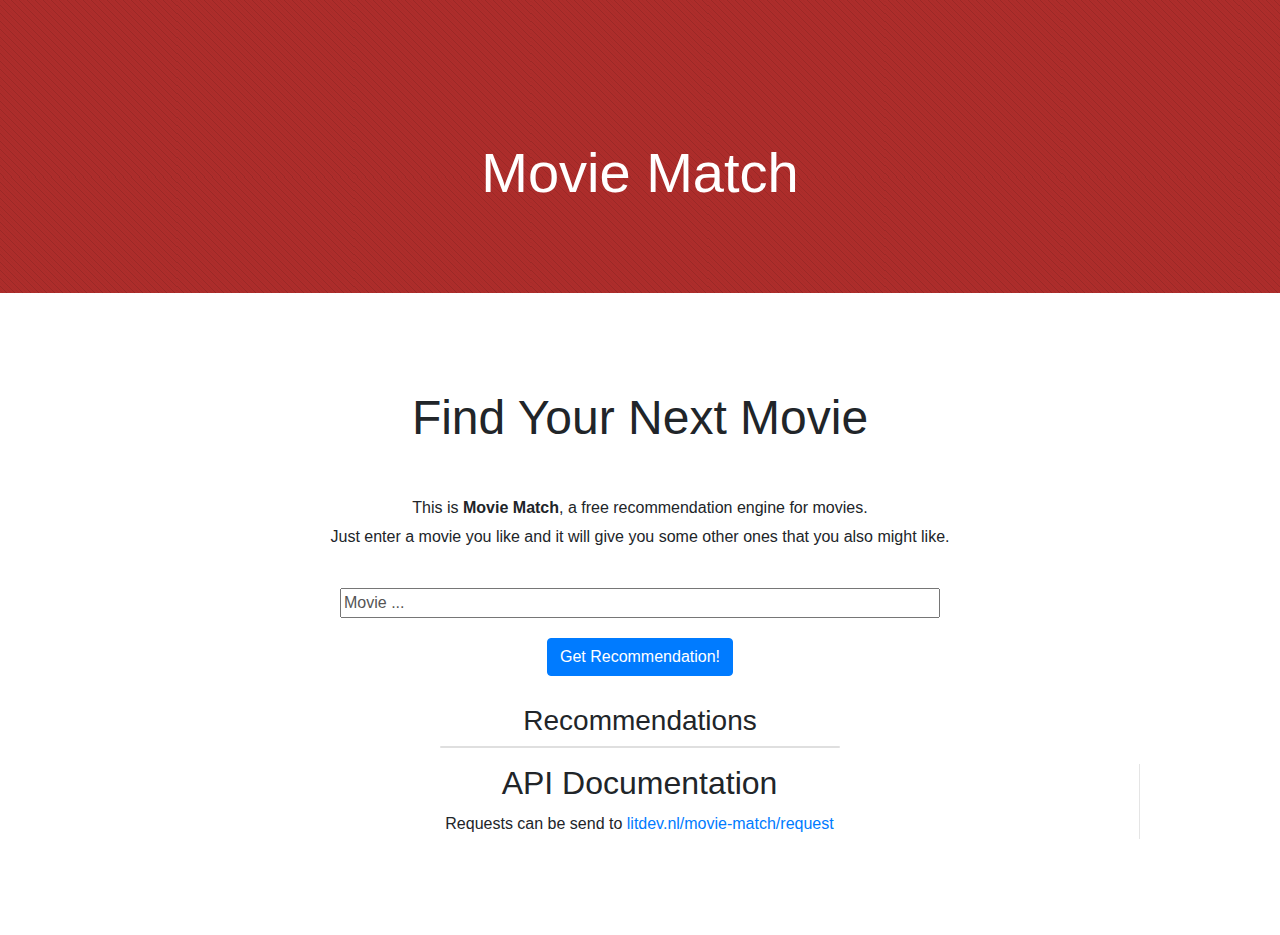
<file: web/index.html>
<!DOCTYPE html>
<meta charset="utf-8">
<head>
<meta http-equiv="Content-Type" content="text/html; charset=utf-8" />
<title>Movie Match</title>
<meta name="keywords" content="" />
<meta name="description" content="" />
<link href="http://fonts.googleapis.com/css?family=Source+Sans+Pro:200,300,400,600,700,900|Quicksand:400,700|Questrial" rel="stylesheet" />
<link href="default.css" rel="stylesheet" type="text/css" media="all" />
<link href="fonts.css" rel="stylesheet" type="text/css" media="all" />
<link rel="stylesheet" href="https://maxcdn.bootstrapcdn.com/bootstrap/4.0.0/css/bootstrap.min.css" integrity="sha384-Gn5384xqQ1aoWXA+058RXPxPg6fy4IWvTNh0E263XmFcJlSAwiGgFAW/dAiS6JXm" crossorigin="anonymous">
<link rel="stylesheet" href="js/auto-complete.css">
<body>
<!-- JS for form -->
<div id="header-wrapper">
	<div id="header" class="container">
		<div id="logo">
			<h1><a href="#">Movie Match</a></h1>
		</div>
	</div>
</div>
<div class="wrapper">
	<div id="welcome" class="container">
		<div class="title">
			<h2>Find Your Next Movie</h2>
		</div>
		<p>This is <strong>Movie Match</strong>, a free recommendation engine for movies. <br>Just enter a movie you like and it will give you some other ones that you also might like.</p>

		<form onsubmit="return false;" class="pure-form" style="padding:20px 10px;text-align:center">
        <input id="movielist" autofocus type="text" name="q" placeholder="Movie ..." style="width:100%;max-width:600px;outline:0">
    	</form>
    	<button type="button" class="btn btn-primary" onclick="recommendMovie(movielist.value)">Get Recommendation!</button>
		
		<h3 style="margin-top: 1em">Recommendations</h3>
		<div class="card" style="width: 25rem; margin: auto;">
		  <ul class="list-group list-group-flush" id="list-group" role="tablist">

		  </ul>
		</div>
		
	</div>
	
	<div id="content" class="container">
		<div class="title">
			<h3>API Documentation</h3>
		</div>

		<p>Requests can be send to <a href="http://litdev.nl/movie-match/request">litdev.nl/movie-match/request</a></p>
	</div>
</div>




<script src="https://ajax.googleapis.com/ajax/libs/jquery/3.4.1/jquery.min.js"></script>
<script src="https://cdnjs.cloudflare.com/ajax/libs/popper.js/1.12.9/umd/popper.min.js" integrity="sha384-ApNbgh9B+Y1QKtv3Rn7W3mgPxhU9K/ScQsAP7hUibX39j7fakFPskvXusvfa0b4Q" crossorigin="anonymous"></script>
<script src="https://maxcdn.bootstrapcdn.com/bootstrap/4.0.0/js/bootstrap.min.js" integrity="sha384-JZR6Spejh4U02d8jOt6vLEHfe/JQGiRRSQQxSfFWpi1MquVdAyjUar5+76PVCmYl" crossorigin="anonymous"></script>

<script src="js/auto-complete.js"></script>
<script src="js/movieList.js"></script>
<script src="js/movieRecommendation.js"></script>
</head>


<script>
    var movie = new autoComplete({
    selector: '#movielist',
    minChars: 1,
    source: function(term, suggest){
        term = term.toLowerCase();
        var choices = movieList
        var matches = [];
        for (i=0; i<choices.length; i++)
            if (~choices[i].toLowerCase().indexOf(term)) matches.push(choices[i]);
        suggest(matches);
    }
});
</script>

</body>
</html>
</file>
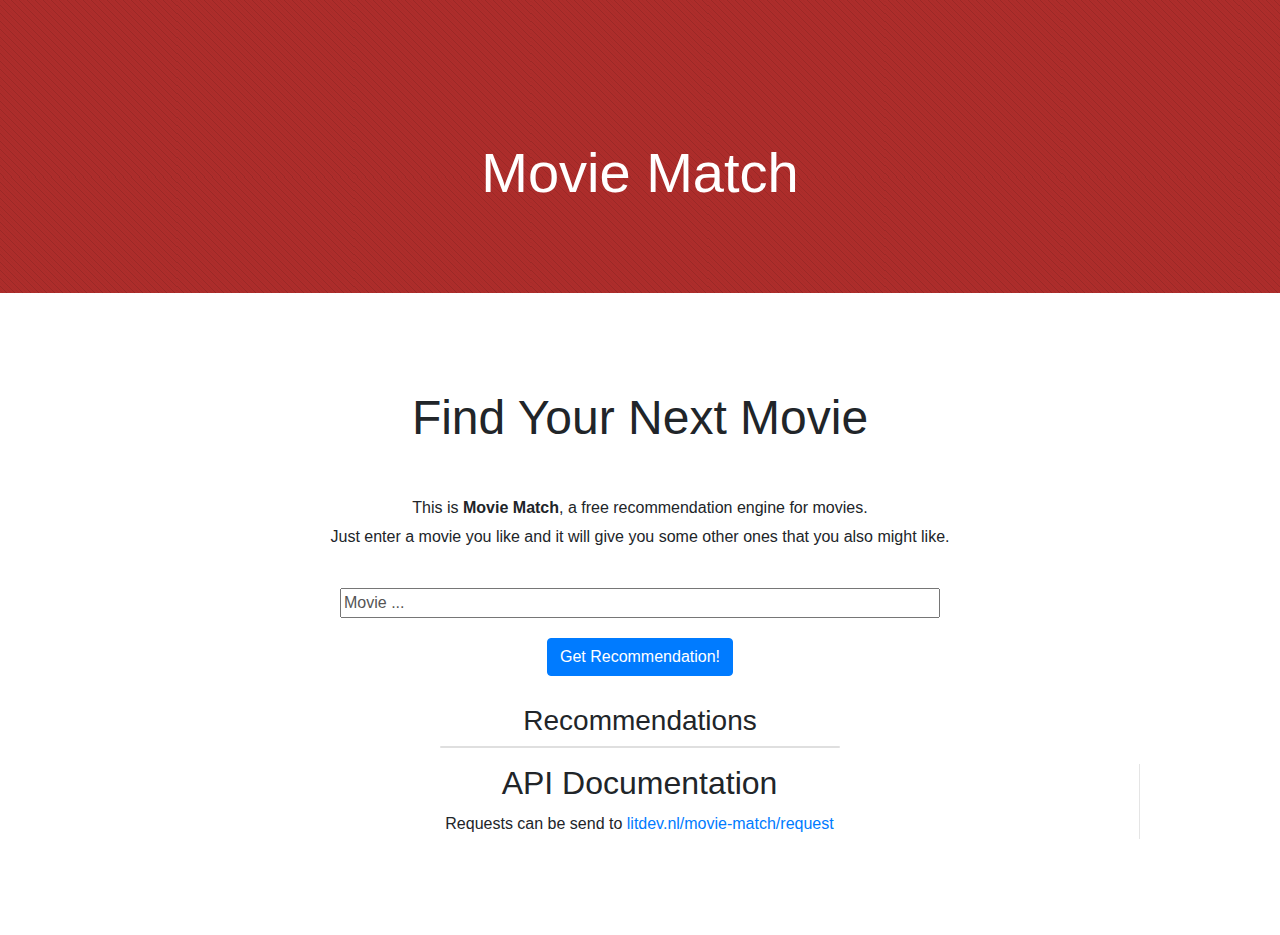
<file: nginx/web/index.html>
<!DOCTYPE html>
<meta charset="utf-8">
<head>
<meta http-equiv="Content-Type" content="text/html; charset=utf-8" />
<title>Movie Match</title>
<meta name="keywords" content="" />
<meta name="description" content="" />
<link href="http://fonts.googleapis.com/css?family=Source+Sans+Pro:200,300,400,600,700,900|Quicksand:400,700|Questrial" rel="stylesheet" />
<link href="default.css" rel="stylesheet" type="text/css" media="all" />
<link href="fonts.css" rel="stylesheet" type="text/css" media="all" />
<link rel="stylesheet" href="https://maxcdn.bootstrapcdn.com/bootstrap/4.0.0/css/bootstrap.min.css" integrity="sha384-Gn5384xqQ1aoWXA+058RXPxPg6fy4IWvTNh0E263XmFcJlSAwiGgFAW/dAiS6JXm" crossorigin="anonymous">
<link rel="stylesheet" href="js/auto-complete.css">
<body>
<!-- JS for form -->
<div id="header-wrapper">
	<div id="header" class="container">
		<div id="logo">
			<h1><a href="#">Movie Match</a></h1>
		</div>
	</div>
</div>
<div class="wrapper">
	<div id="welcome" class="container">
		<div class="title">
			<h2>Find Your Next Movie</h2>
		</div>
		<p>This is <strong>Movie Match</strong>, a free recommendation engine for movies. <br>Just enter a movie you like and it will give you some other ones that you also might like.</p>

		<form onsubmit="return false;" class="pure-form" style="padding:20px 10px;text-align:center">
        <input id="movielist" autofocus type="text" name="q" placeholder="Movie ..." style="width:100%;max-width:600px;outline:0">
    	</form>
    	<button type="button" class="btn btn-primary" onclick="recommendMovie(movielist.value)">Get Recommendation!</button>
		
		<h3 style="margin-top: 1em">Recommendations</h3>
		<div class="card" style="width: 25rem; margin: auto;">
		  <ul class="list-group list-group-flush" id="list-group" role="tablist">

		  </ul>
		</div>
		
	</div>
	
	<div id="content" class="container">
		<div class="title">
			<h3>API Documentation</h3>
		</div>

		<p>Requests can be send to <a href="http://litdev.nl/movie-match/api/recommendMovie/<movie>">litdev.nl/movie-match/request</a></p>
	</div>
</div>




<script src="https://ajax.googleapis.com/ajax/libs/jquery/3.4.1/jquery.min.js"></script>
<script src="https://cdnjs.cloudflare.com/ajax/libs/popper.js/1.12.9/umd/popper.min.js" integrity="sha384-ApNbgh9B+Y1QKtv3Rn7W3mgPxhU9K/ScQsAP7hUibX39j7fakFPskvXusvfa0b4Q" crossorigin="anonymous"></script>
<script src="https://maxcdn.bootstrapcdn.com/bootstrap/4.0.0/js/bootstrap.min.js" integrity="sha384-JZR6Spejh4U02d8jOt6vLEHfe/JQGiRRSQQxSfFWpi1MquVdAyjUar5+76PVCmYl" crossorigin="anonymous"></script>

<script src="js/auto-complete.js"></script>
<script src="js/movieList.js"></script>
<script src="js/movieRecommendation.js"></script>
</head>


<script>
    var movie = new autoComplete({
    selector: '#movielist',
    minChars: 1,
    source: function(term, suggest){
        term = term.toLowerCase();
        var choices = movieList
        var matches = [];
        for (i=0; i<choices.length; i++)
            if (~choices[i].toLowerCase().indexOf(term)) matches.push(choices[i]);
        suggest(matches);
    }
});
</script>

</body>
</html>
</file>
<file: web/default.css>
html, body
	{
		height: 100%;
	}
	
	body
	{
		margin: 0px;
		padding: 0px;
		background: #ad2d2b;
		font-family: 'Questrial', sans-serif;
		font-size: 12pt;
		color: rgba(0,0,0,.6);
	}
	
	
	h1, h2, h3
	{
		margin: 0;
		padding: 0;
		color: #404040;
	}
	
	p, ol, ul
	{
		margin-top: 0;
	}
	
	ol, ul
	{
		padding: 0;
		list-style: none;
	}
	
	p
	{
		line-height: 180%;
	}
	
	strong
	{
	}
	
	a
	{
		color: #CC3399;
	}
	
	a:hover
	{
		text-decoration: none;
	}
	

	.container
	{
		margin: 0px auto;
		width: 1200px;
	}
	

/*********************************************************************************/
/* Form Style                                                                    */
/*********************************************************************************/

		form
		{
		}
		
			form label
			{
				display: block;
				text-align: left;
				margin-bottom: 0.5em;
			}
			
			form .submit
			{
				margin-top: 2em;
				line-height: 1.5em;
				font-size: 1.3em;
			}
		
			form input.text,
			form select,
			form textarea
			{
				position: relative;
				-webkit-appearance: none;
				display: block;
				border: 0;
				background: #fff;
				background: rgba(255,255,255,0.75);
				width: 100%;
				border-radius: 0.50em;
				margin: 1em 0em;
				padding: 1.50em 1em;
				box-shadow: inset 0 0.1em 0.1em 0 rgba(0,0,0,0.05);
				border: solid 1px rgba(0,0,0,0.15);
				-moz-transition: all 0.35s ease-in-out;
				-webkit-transition: all 0.35s ease-in-out;
				-o-transition: all 0.35s ease-in-out;
				-ms-transition: all 0.35s ease-in-out;
				transition: all 0.35s ease-in-out;
				font-size: 1em;
				outline: none;
			}

				form input.text:hover,
				form select:hover,
				form textarea:hover
				{
				}

				form input.text:focus,
				form select:focus,
				form textarea:focus
				{
					box-shadow: 0 0 2px 1px #E0E0E0;
					background: #fff;
				}
				
				form textarea
				{
					min-height: 12em;
				}

				form .formerize-placeholder
				{
					color: #555 !important;
				}

				form ::-webkit-input-placeholder
				{
					color: #555 !important;
				}

				form :-moz-placeholder
				{
					color: #555 !important;
				}

				form ::-moz-placeholder
				{
					color: #555 !important;
				}

				form :-ms-input-placeholder
				{
					color: #555 !important;
				}

				form ::-moz-focus-inner
				{
					border: 0;
				}


/*********************************************************************************/
/* Image Style                                                                   */
/*********************************************************************************/

	.image
	{
		display: inline-block;
		border: 1px solid rgba(0,0,0,.1);
	}
	
	.image img
	{
		display: block;
		width: 100%;
	}
	
	.image-full
	{
		display: block;
		width: 100%;
		margin: 0 0 3em 0;
	}
	
	.image-left
	{
		float: left;
		margin: 0 2em 2em 0;
	}
	
	.image-centered
	{
		display: block;
		margin: 0 0 2em 0;
	}
	
	.image-centered img
	{
		margin: 0 auto;
		width: auto;
	}

/*********************************************************************************/
/* List Styles                                                                   */
/*********************************************************************************/

	ul.style1
	{
	}


/*********************************************************************************/
/* Social Icon Styles                                                            */
/*********************************************************************************/

	ul.contact
	{
		margin: 0;
		padding: 2em 0em 0em 0em;
		list-style: none;
	}
	
	ul.contact li
	{
		display: inline-block;
		padding: 0em 0.10em;
		font-size: 1em;
	}
	
	ul.contact li span
	{
		display: none;
		margin: 0;
		padding: 0;
	}
	
	ul.contact li a
	{
		color: #FFF;
	}
	
	ul.contact li a:before
	{
		display: inline-block;
		background: #4C93B9;
		width: 40px;
		height: 40px;
		line-height: 40px;
		text-align: center;
		color: rgba(255,255,255,1);
	}
	

/*********************************************************************************/
/* Button Style                                                                  */
/*********************************************************************************/

	.button
	{
		display: inline-block;
		margin-top: 2em;
		padding: 0.8em 2em;
		background: #64ABD1;
		line-height: 1.8em;
		letter-spacing: 1px;
		text-decoration: none;
		font-size: 1em;
		color: #FFF;
	}
	
	.button:before
	{
		display: inline-block;
		background: #8DCB89;
		margin-right: 1em;
		width: 40px;
		height: 40px;
		line-height: 40px;
		border-radius: 20px;
		text-align: center;
		color: #272925;
	}
	
	.button-small
	{
	}
		
/*********************************************************************************/
/* Heading Titles                                                                */
/*********************************************************************************/
	.title
	{

	}

	.title h2
	{
		font-size: 3em;
		margin-bottom: 1em;
	}

	.title h3
	{
		font-size: 2em;
		margin-top: 0.5em;
	}
	
	.title .byline
	{
		font-size: 1.1em;
		color: #6F6F6F#;
	}

/*********************************************************************************/
/* Header                                                                        */
/*********************************************************************************/

	#header-wrapper
	{
		overflow: hidden;
		background: #ad2d2b url(images/overlay.png) repeat;
	}

	#header
	{
		text-align: center;
	}

/*********************************************************************************/
/* Logo                                                                          */
/*********************************************************************************/

	#logo
	{
		padding: 8em 0em 4em 0em;
	}
	
	#logo h1
	{
		display: inline-block;
		margin-bottom: 0.20em;
		padding: 0.20em 0.9em;
		font-size: 3.5em;
	}
	
	#logo a
	{
		text-decoration: none;
		color: #FFF;
	}
	
	#logo span
	{
		padding-right: 0.5em;
		text-transform: uppercase;
		font-size: 0.90em;
		color: rgba(255,255,255,1);
	}

	#logo span a
	{
		color: rgba(255,255,255,0.8);
	}
	
	

/*********************************************************************************/
/* Menu                                                                          */
/*********************************************************************************/

	#menu
	{
		height: 60px;
	}
	
	#menu ul
	{
		display: inline-block;
		padding: 0em 2em;
		text-align: center;
	}
	
	#menu li
	{
		display: inline-block;
	}
	
	#menu li a, #menu li span
	{
		display: inline-block;
		padding: 0em 1.5em;
		text-decoration: none;
		font-size: 0.90em;
		font-weight: 600;
		text-transform: uppercase;
		line-height: 60px;
		outline: 0;
		color: #FFF;
	}
	
	#menu li:hover a, #menu li.active a, #menu li.active span
	{
		background: #FFF;
		color: #CC3399;
	}
	
	#menu .current_page_item a
	{
	}
	

/*********************************************************************************/
/* Banner                                                                        */
/*********************************************************************************/

	#banner
	{
	}

/*********************************************************************************/
/* Wrapper                                                                       */
/*********************************************************************************/


	.wrapper
	{
		overflow: hidden;
		padding: 0em 0em 5em 0em;
		background: #FFF;
	}

	#wrapper1
	{
		background: #FFF;
	}

	#wrapper2
	{
		overflow: hidden;
		background: #F3F3F3;
		padding: 5em 0em;
		text-align: center;
	}

	#wrapper3
	{
	}
	
	#wrapper4
	{
	}

/*********************************************************************************/
/* Welcome                                                                       */
/*********************************************************************************/

	#welcome
	{
		overflow: hidden;
		width: 1000px;
		padding: 6em 100px 0em 100px;
		text-align: center;
	}
	
	#welcome .content
	{
		padding: 0em 8em;
	}
	
	#welcome .title h2
	{
	}
	
	#welcome a,
	#welcome strong
	{
	}

/*********************************************************************************/
/* Page                                                                          */
/*********************************************************************************/

	#page-wrapper
	{
		overflow: hidden;
		background: #2F1E28;
		padding: 3em 0em 6em 0em;
		text-align: center;
	}

	#page
	{
	}

/*********************************************************************************/
/* Content                                                                       */
/*********************************************************************************/

	#content
	{
		width: 1000px;
		padding: 0em 100px 0em 100px;
		text-align: center;
		border-right: 1px solid rgba(0,0,0,.1);
	}

/*********************************************************************************/
/* Sidebar                                                                       */
/*********************************************************************************/

	#sidebar
	{
		float: right;
		width: 350px;
	}

/*********************************************************************************/
/* Footer                                                                        */
/*********************************************************************************/

	#footer
	{
		overflow: hidden;
		padding: 5em 0em;
		background: #E3F0F7;
		text-align: center;
	}


		
	#footer .fbox1,
	#footer .fbox2,
	#footer .fbox3
	{
		float: left;
		width: 320px;
		padding: 0px 40px 0px 40px;
	}
	
	#footer .icon
	{
		display: block;
		margin-bottom: 1em;
		font-size: 3em;
	}

	
	#footer .title span
	{
		color: rgba(255,255,255,0.4);
	}

/*********************************************************************************/
/* Copyright                                                                     */
/*********************************************************************************/

	#copyright
	{
		overflow: hidden;
		padding: 5em 0em;
		border-top: 20px solid rgba(255,255,255,0.08);
		text-align: center;
	}
	
	#copyright p
	{
		letter-spacing: 1px;
		font-size: 0.90em;
		color: rgba(255,255,255,0.6);
	}
	
	#copyright a
	{
		text-decoration: none;
		color: rgba(0,0,128,0.8);
	}

/*********************************************************************************/
/* Newsletter                                                                    */
/*********************************************************************************/

	#newsletter
	{
		overflow: hidden;
		padding: 8em 0em;
		background: #EDEDED;
		text-align: center;
	}
	
	#newsletter .title h2
	{
		color: rgba(0,0,0,0.8);
	}
	
	#newsletter .content
	{
		width: 600px;
		margin: 0px auto;
	}
	
/*********************************************************************************/
/* Portfolio                                                                     */
/*********************************************************************************/

	#portfolio
	{
		overflow: hidden;
		padding-top: 5em;
		border-top: 1px solid rgba(0,0,0,0.2);
	}
	
	#portfolio .box
	{
		text-align: center;
		color: rgba(0,0,0,0.5);
	}
	
	#portfolio h3
	{
		display: block;
		padding-bottom: 1em;
		font-size: 1em;
		color: rgba(0,0,0,0.6);
	}

	#portfolio .title
	{
		text-align: center;
	}

	#portfolio .title h2
	{
		color: rgba(0,0,0,0.8);
	}

	.column1,
	.column2,
	.column3,
	.column4
	{
		width: 282px;
	}
	
	.column1,
	.column2,
	.column3
	{
		float: left;
		margin-right: 24px;
	}
	
	.column4
	{
		float: right;
	}

/*********************************************************************************/
/* Three Columns                                                                 */
/*********************************************************************************/

	#three-column
	{
		overflow: hidden;
		margin-top: 1em;
		padding-top: 1em;
		border-top: 1px solid rgba(0,0,0,0.2);
		text-align: center;
	}
	
	#three-column h2
	{
		margin: 0em 0em;
		font-size: 1.5em;
		font-weight: 700;
	}
	
	#three-column .icon
	{
		position: relative;
		display: block;
		margin: 0px auto 0.80em auto;
		background: none;
		line-height: 150px;
		font-size: 4em;
		width: 150px;
		height: 150px;
		border-radius: 100px;
		border: 6px solid #67128F;
		text-align: center;
		color: #FFF;
		
	}
		
	#three-column #tbox1,
	#three-column #tbox2,
	#three-column #tbox3
	{
		float: left;
		width: 320px;
		padding: 80px 40px 80px 40px;
	}
	
	#three-column .title
	{
		text-align: center;
	}
	
	#three-column .title h2
	{
		font-size: 1.60em;
	}
	
	#three-column .title .byline
	{
		padding-top: 0.50em;
		font-size: 0.90em;
		color: #858585;
	}

	#three-column .arrow-down
	{
		border-top-color: #292929;
	}
	
	
	ul.tools
	{
		margin: 0;
		padding: 0em 0em 0em 0em;
		list-style: none;
	}
	
	ul.tools li
	{
		display: inline-block;
		padding: 0em .2em;
		font-size: 4em;
	}
	
	ul.tools li span
	{
		display: none;
		margin: 0;
		padding: 0;
	}
	
	ul.tools li a
	{
		color: #FFF;
	}
	
	ul.tools li a:before
	{
		display: inline-block;
		background: #1ABC9C;
		width: 120px;
		height: 120px;
		border-radius: 50%;
		line-height: 120px;
		text-align: center;
		color: #FFFFFF;
	}
</file>
<file: web/js/auto-complete.css>
.autocomplete-suggestions {
    text-align: left; cursor: default; border: 1px solid #ccc; border-top: 0; background: #fff; box-shadow: -1px 1px 3px rgba(0,0,0,.1);

    /* core styles should not be changed */
    position: absolute; display: none; z-index: 9999; max-height: 254px; overflow: hidden; overflow-y: auto; box-sizing: border-box;
}
.autocomplete-suggestion { position: relative; padding: 0 .6em; line-height: 23px; white-space: nowrap; overflow: hidden; text-overflow: ellipsis; font-size: 1.02em; color: #333; }
.autocomplete-suggestion b { font-weight: normal; color: #1f8dd6; }
.autocomplete-suggestion.selected { background: #f0f0f0; }
</file>
<file: nginx/web/default.css>
html, body
	{
		height: 100%;
	}
	
	body
	{
		margin: 0px;
		padding: 0px;
		background: #ad2d2b;
		font-family: 'Questrial', sans-serif;
		font-size: 12pt;
		color: rgba(0,0,0,.6);
	}
	
	
	h1, h2, h3
	{
		margin: 0;
		padding: 0;
		color: #404040;
	}
	
	p, ol, ul
	{
		margin-top: 0;
	}
	
	ol, ul
	{
		padding: 0;
		list-style: none;
	}
	
	p
	{
		line-height: 180%;
	}
	
	strong
	{
	}
	
	a
	{
		color: #CC3399;
	}
	
	a:hover
	{
		text-decoration: none;
	}
	

	.container
	{
		margin: 0px auto;
		width: 1200px;
	}
	

/*********************************************************************************/
/* Form Style                                                                    */
/*********************************************************************************/

		form
		{
		}
		
			form label
			{
				display: block;
				text-align: left;
				margin-bottom: 0.5em;
			}
			
			form .submit
			{
				margin-top: 2em;
				line-height: 1.5em;
				font-size: 1.3em;
			}
		
			form input.text,
			form select,
			form textarea
			{
				position: relative;
				-webkit-appearance: none;
				display: block;
				border: 0;
				background: #fff;
				background: rgba(255,255,255,0.75);
				width: 100%;
				border-radius: 0.50em;
				margin: 1em 0em;
				padding: 1.50em 1em;
				box-shadow: inset 0 0.1em 0.1em 0 rgba(0,0,0,0.05);
				border: solid 1px rgba(0,0,0,0.15);
				-moz-transition: all 0.35s ease-in-out;
				-webkit-transition: all 0.35s ease-in-out;
				-o-transition: all 0.35s ease-in-out;
				-ms-transition: all 0.35s ease-in-out;
				transition: all 0.35s ease-in-out;
				font-size: 1em;
				outline: none;
			}

				form input.text:hover,
				form select:hover,
				form textarea:hover
				{
				}

				form input.text:focus,
				form select:focus,
				form textarea:focus
				{
					box-shadow: 0 0 2px 1px #E0E0E0;
					background: #fff;
				}
				
				form textarea
				{
					min-height: 12em;
				}

				form .formerize-placeholder
				{
					color: #555 !important;
				}

				form ::-webkit-input-placeholder
				{
					color: #555 !important;
				}

				form :-moz-placeholder
				{
					color: #555 !important;
				}

				form ::-moz-placeholder
				{
					color: #555 !important;
				}

				form :-ms-input-placeholder
				{
					color: #555 !important;
				}

				form ::-moz-focus-inner
				{
					border: 0;
				}


/*********************************************************************************/
/* Image Style                                                                   */
/*********************************************************************************/

	.image
	{
		display: inline-block;
		border: 1px solid rgba(0,0,0,.1);
	}
	
	.image img
	{
		display: block;
		width: 100%;
	}
	
	.image-full
	{
		display: block;
		width: 100%;
		margin: 0 0 3em 0;
	}
	
	.image-left
	{
		float: left;
		margin: 0 2em 2em 0;
	}
	
	.image-centered
	{
		display: block;
		margin: 0 0 2em 0;
	}
	
	.image-centered img
	{
		margin: 0 auto;
		width: auto;
	}

/*********************************************************************************/
/* List Styles                                                                   */
/*********************************************************************************/

	ul.style1
	{
	}


/*********************************************************************************/
/* Social Icon Styles                                                            */
/*********************************************************************************/

	ul.contact
	{
		margin: 0;
		padding: 2em 0em 0em 0em;
		list-style: none;
	}
	
	ul.contact li
	{
		display: inline-block;
		padding: 0em 0.10em;
		font-size: 1em;
	}
	
	ul.contact li span
	{
		display: none;
		margin: 0;
		padding: 0;
	}
	
	ul.contact li a
	{
		color: #FFF;
	}
	
	ul.contact li a:before
	{
		display: inline-block;
		background: #4C93B9;
		width: 40px;
		height: 40px;
		line-height: 40px;
		text-align: center;
		color: rgba(255,255,255,1);
	}
	

/*********************************************************************************/
/* Button Style                                                                  */
/*********************************************************************************/

	.button
	{
		display: inline-block;
		margin-top: 2em;
		padding: 0.8em 2em;
		background: #64ABD1;
		line-height: 1.8em;
		letter-spacing: 1px;
		text-decoration: none;
		font-size: 1em;
		color: #FFF;
	}
	
	.button:before
	{
		display: inline-block;
		background: #8DCB89;
		margin-right: 1em;
		width: 40px;
		height: 40px;
		line-height: 40px;
		border-radius: 20px;
		text-align: center;
		color: #272925;
	}
	
	.button-small
	{
	}
		
/*********************************************************************************/
/* Heading Titles                                                                */
/*********************************************************************************/
	.title
	{

	}

	.title h2
	{
		font-size: 3em;
		margin-bottom: 1em;
	}

	.title h3
	{
		font-size: 2em;
		margin-top: 0.5em;
	}
	
	.title .byline
	{
		font-size: 1.1em;
		color: #6F6F6F#;
	}

/*********************************************************************************/
/* Header                                                                        */
/*********************************************************************************/

	#header-wrapper
	{
		overflow: hidden;
		background: #ad2d2b url(images/overlay.png) repeat;
	}

	#header
	{
		text-align: center;
	}

/*********************************************************************************/
/* Logo                                                                          */
/*********************************************************************************/

	#logo
	{
		padding: 8em 0em 4em 0em;
	}
	
	#logo h1
	{
		display: inline-block;
		margin-bottom: 0.20em;
		padding: 0.20em 0.9em;
		font-size: 3.5em;
	}
	
	#logo a
	{
		text-decoration: none;
		color: #FFF;
	}
	
	#logo span
	{
		padding-right: 0.5em;
		text-transform: uppercase;
		font-size: 0.90em;
		color: rgba(255,255,255,1);
	}

	#logo span a
	{
		color: rgba(255,255,255,0.8);
	}
	
	

/*********************************************************************************/
/* Menu                                                                          */
/*********************************************************************************/

	#menu
	{
		height: 60px;
	}
	
	#menu ul
	{
		display: inline-block;
		padding: 0em 2em;
		text-align: center;
	}
	
	#menu li
	{
		display: inline-block;
	}
	
	#menu li a, #menu li span
	{
		display: inline-block;
		padding: 0em 1.5em;
		text-decoration: none;
		font-size: 0.90em;
		font-weight: 600;
		text-transform: uppercase;
		line-height: 60px;
		outline: 0;
		color: #FFF;
	}
	
	#menu li:hover a, #menu li.active a, #menu li.active span
	{
		background: #FFF;
		color: #CC3399;
	}
	
	#menu .current_page_item a
	{
	}
	

/*********************************************************************************/
/* Banner                                                                        */
/*********************************************************************************/

	#banner
	{
	}

/*********************************************************************************/
/* Wrapper                                                                       */
/*********************************************************************************/


	.wrapper
	{
		overflow: hidden;
		padding: 0em 0em 5em 0em;
		background: #FFF;
	}

	#wrapper1
	{
		background: #FFF;
	}

	#wrapper2
	{
		overflow: hidden;
		background: #F3F3F3;
		padding: 5em 0em;
		text-align: center;
	}

	#wrapper3
	{
	}
	
	#wrapper4
	{
	}

/*********************************************************************************/
/* Welcome                                                                       */
/*********************************************************************************/

	#welcome
	{
		overflow: hidden;
		width: 1000px;
		padding: 6em 100px 0em 100px;
		text-align: center;
	}
	
	#welcome .content
	{
		padding: 0em 8em;
	}
	
	#welcome .title h2
	{
	}
	
	#welcome a,
	#welcome strong
	{
	}

/*********************************************************************************/
/* Page                                                                          */
/*********************************************************************************/

	#page-wrapper
	{
		overflow: hidden;
		background: #2F1E28;
		padding: 3em 0em 6em 0em;
		text-align: center;
	}

	#page
	{
	}

/*********************************************************************************/
/* Content                                                                       */
/*********************************************************************************/

	#content
	{
		width: 1000px;
		padding: 0em 100px 0em 100px;
		text-align: center;
		border-right: 1px solid rgba(0,0,0,.1);
	}

/*********************************************************************************/
/* Sidebar                                                                       */
/*********************************************************************************/

	#sidebar
	{
		float: right;
		width: 350px;
	}

/*********************************************************************************/
/* Footer                                                                        */
/*********************************************************************************/

	#footer
	{
		overflow: hidden;
		padding: 5em 0em;
		background: #E3F0F7;
		text-align: center;
	}


		
	#footer .fbox1,
	#footer .fbox2,
	#footer .fbox3
	{
		float: left;
		width: 320px;
		padding: 0px 40px 0px 40px;
	}
	
	#footer .icon
	{
		display: block;
		margin-bottom: 1em;
		font-size: 3em;
	}

	
	#footer .title span
	{
		color: rgba(255,255,255,0.4);
	}

/*********************************************************************************/
/* Copyright                                                                     */
/*********************************************************************************/

	#copyright
	{
		overflow: hidden;
		padding: 5em 0em;
		border-top: 20px solid rgba(255,255,255,0.08);
		text-align: center;
	}
	
	#copyright p
	{
		letter-spacing: 1px;
		font-size: 0.90em;
		color: rgba(255,255,255,0.6);
	}
	
	#copyright a
	{
		text-decoration: none;
		color: rgba(0,0,128,0.8);
	}

/*********************************************************************************/
/* Newsletter                                                                    */
/*********************************************************************************/

	#newsletter
	{
		overflow: hidden;
		padding: 8em 0em;
		background: #EDEDED;
		text-align: center;
	}
	
	#newsletter .title h2
	{
		color: rgba(0,0,0,0.8);
	}
	
	#newsletter .content
	{
		width: 600px;
		margin: 0px auto;
	}
	
/*********************************************************************************/
/* Portfolio                                                                     */
/*********************************************************************************/

	#portfolio
	{
		overflow: hidden;
		padding-top: 5em;
		border-top: 1px solid rgba(0,0,0,0.2);
	}
	
	#portfolio .box
	{
		text-align: center;
		color: rgba(0,0,0,0.5);
	}
	
	#portfolio h3
	{
		display: block;
		padding-bottom: 1em;
		font-size: 1em;
		color: rgba(0,0,0,0.6);
	}

	#portfolio .title
	{
		text-align: center;
	}

	#portfolio .title h2
	{
		color: rgba(0,0,0,0.8);
	}

	.column1,
	.column2,
	.column3,
	.column4
	{
		width: 282px;
	}
	
	.column1,
	.column2,
	.column3
	{
		float: left;
		margin-right: 24px;
	}
	
	.column4
	{
		float: right;
	}

/*********************************************************************************/
/* Three Columns                                                                 */
/*********************************************************************************/

	#three-column
	{
		overflow: hidden;
		margin-top: 1em;
		padding-top: 1em;
		border-top: 1px solid rgba(0,0,0,0.2);
		text-align: center;
	}
	
	#three-column h2
	{
		margin: 0em 0em;
		font-size: 1.5em;
		font-weight: 700;
	}
	
	#three-column .icon
	{
		position: relative;
		display: block;
		margin: 0px auto 0.80em auto;
		background: none;
		line-height: 150px;
		font-size: 4em;
		width: 150px;
		height: 150px;
		border-radius: 100px;
		border: 6px solid #67128F;
		text-align: center;
		color: #FFF;
		
	}
		
	#three-column #tbox1,
	#three-column #tbox2,
	#three-column #tbox3
	{
		float: left;
		width: 320px;
		padding: 80px 40px 80px 40px;
	}
	
	#three-column .title
	{
		text-align: center;
	}
	
	#three-column .title h2
	{
		font-size: 1.60em;
	}
	
	#three-column .title .byline
	{
		padding-top: 0.50em;
		font-size: 0.90em;
		color: #858585;
	}

	#three-column .arrow-down
	{
		border-top-color: #292929;
	}
	
	
	ul.tools
	{
		margin: 0;
		padding: 0em 0em 0em 0em;
		list-style: none;
	}
	
	ul.tools li
	{
		display: inline-block;
		padding: 0em .2em;
		font-size: 4em;
	}
	
	ul.tools li span
	{
		display: none;
		margin: 0;
		padding: 0;
	}
	
	ul.tools li a
	{
		color: #FFF;
	}
	
	ul.tools li a:before
	{
		display: inline-block;
		background: #1ABC9C;
		width: 120px;
		height: 120px;
		border-radius: 50%;
		line-height: 120px;
		text-align: center;
		color: #FFFFFF;
	}
</file>
<file: nginx/web/js/auto-complete.css>
.autocomplete-suggestions {
    text-align: left; cursor: default; border: 1px solid #ccc; border-top: 0; background: #fff; box-shadow: -1px 1px 3px rgba(0,0,0,.1);

    /* core styles should not be changed */
    position: absolute; display: none; z-index: 9999; max-height: 254px; overflow: hidden; overflow-y: auto; box-sizing: border-box;
}
.autocomplete-suggestion { position: relative; padding: 0 .6em; line-height: 23px; white-space: nowrap; overflow: hidden; text-overflow: ellipsis; font-size: 1.02em; color: #333; }
.autocomplete-suggestion b { font-weight: normal; color: #1f8dd6; }
.autocomplete-suggestion.selected { background: #f0f0f0; }
</file>
<file: web/fonts.css>
@charset 'UTF-8';

@font-face
{
	font-family: 'FontAwesome';
	src: url('fonts/fontawesome-webfont.eot?v=3.0.1');
	src: url('fonts/fontawesome-webfont.eot?#iefix&v=3.0.1') format('embedded-opentype'),
	     url('fonts/fontawesome-webfont.woff?v=3.0.1') format('woff'),
	     url('fonts/fontawesome-webfont.ttf?v=3.0.1') format('truetype'),
	     url('fonts/fontawesome-webfont.svg#FontAwesome') format('svg');
	font-weight: normal;
	font-style: normal;
}

@font-face
{
	font-family: 'Font-Awesome-Social';
	src: url('fonts/fontawesome-social-webfont.eot');
	src: url('fonts/fontawesome-social-webfont.eot?#iefix') format('embedded-opentype'),
	     url('fonts/fontawesome-social-webfont.woff') format('woff'),
		 url('fonts/fontawesome-social-webfont.ttf') format('truetype'),
		 url('fonts/fontawesome-social-webfont.svg#Font-Awesome-More') format('svg');
	font-weight: normal;
	font-style: normal;
}

/*********************************************************************************/
/* Icons                                                                         */
/*********************************************************************************/

	/*
		Powered by:
		
		Font Awesome (http://fortawesome.github.com/Font-Awesome/)
		Font Awesome More (http://gregoryloucas.github.com/Font-Awesome-More/)
	*/

	.icon
	{
		text-decoration: none;
	}

		.icon:before
		{
			font-size: 1.25em;
			text-decoration: none;
			font-family: FontAwesome;
			font-weight: normal;
			font-style: normal;
			-webkit-text-rendering: optimizeLegibility;
			-moz-text-rendering: optimizeLegibility;
			-ms-text-rendering: optimizeLegibility;
			-o-text-rendering: optimizeLegibility;
			text-rendering: optimizeLegibility;
			-webkit-font-smoothing: antialiased;
			-moz-font-smoothing: antialiased;
			-ms-font-smoothing: antialiased;
			-o-font-smoothing: antialiased;
			font-smoothing: antialiased;
			-webkit-font-feature-settings: "liga" 1, "dlig" 1;
			-moz-font-feature-settings: "liga=1, dlig=1";
			-ms-font-feature-settings: "liga" 1, "dlig" 1;
			-o-font-feature-settings: "liga" 1, "dlig" 1;
			font-feature-settings: "liga" 1, "dlig" 1;
		}

		.icon-glass:before                { content: "\f000"; }
		.icon-music:before                { content: "\f001"; }
		.icon-search:before               { content: "\f002"; }
		.icon-envelope:before             { content: "\f003"; }
		.icon-heart:before                { content: "\f004"; }
		.icon-star:before                 { content: "\f005"; }
		.icon-star-empty:before           { content: "\f006"; }
		.icon-user:before                 { content: "\f007"; }
		.icon-film:before                 { content: "\f008"; }
		.icon-th-large:before             { content: "\f009"; }
		.icon-th:before                   { content: "\f00a"; }
		.icon-th-list:before              { content: "\f00b"; }
		.icon-ok:before                   { content: "\f00c"; }
		.icon-remove:before               { content: "\f00d"; }
		.icon-zoom-in:before              { content: "\f00e"; }

		.icon-zoom-out:before             { content: "\f010"; }
		.icon-off:before                  { content: "\f011"; }
		.icon-signal:before               { content: "\f012"; }
		.icon-cog:before                  { content: "\f013"; }
		.icon-trash:before                { content: "\f014"; }
		.icon-home:before                 { content: "\f015"; }
		.icon-file:before                 { content: "\f016"; }
		.icon-time:before                 { content: "\f017"; }
		.icon-road:before                 { content: "\f018"; }
		.icon-download-alt:before         { content: "\f019"; }
		.icon-download:before             { content: "\f01a"; }
		.icon-upload:before               { content: "\f01b"; }
		.icon-inbox:before                { content: "\f01c"; }
		.icon-play-circle:before          { content: "\f01d"; }
		.icon-repeat:before               { content: "\f01e"; }

		/* \f020 doesn't work in Safari. all shifted one down */
		.icon-refresh:before              { content: "\f021"; }
		.icon-list-alt:before             { content: "\f022"; }
		.icon-lock:before                 { content: "\f023"; }
		.icon-flag:before                 { content: "\f024"; }
		.icon-headphones:before           { content: "\f025"; }
		.icon-volume-off:before           { content: "\f026"; }
		.icon-volume-down:before          { content: "\f027"; }
		.icon-volume-up:before            { content: "\f028"; }
		.icon-qrcode:before               { content: "\f029"; }
		.icon-barcode:before              { content: "\f02a"; }
		.icon-tag:before                  { content: "\f02b"; }
		.icon-tags:before                 { content: "\f02c"; }
		.icon-book:before                 { content: "\f02d"; }
		.icon-bookmark:before             { content: "\f02e"; }
		.icon-print:before                { content: "\f02f"; }

		.icon-camera:before               { content: "\f030"; }
		.icon-font:before                 { content: "\f031"; }
		.icon-bold:before                 { content: "\f032"; }
		.icon-italic:before               { content: "\f033"; }
		.icon-text-height:before          { content: "\f034"; }
		.icon-text-width:before           { content: "\f035"; }
		.icon-align-left:before           { content: "\f036"; }
		.icon-align-center:before         { content: "\f037"; }
		.icon-align-right:before          { content: "\f038"; }
		.icon-align-justify:before        { content: "\f039"; }
		.icon-list:before                 { content: "\f03a"; }
		.icon-indent-left:before          { content: "\f03b"; }
		.icon-indent-right:before         { content: "\f03c"; }
		.icon-facetime-video:before       { content: "\f03d"; }
		.icon-picture:before              { content: "\f03e"; }

		.icon-pencil:before               { content: "\f040"; }
		.icon-map-marker:before           { content: "\f041"; }
		.icon-adjust:before               { content: "\f042"; }
		.icon-tint:before                 { content: "\f043"; }
		.icon-edit:before                 { content: "\f044"; }
		.icon-share:before                { content: "\f045"; }
		.icon-check:before                { content: "\f046"; }
		.icon-move:before                 { content: "\f047"; }
		.icon-step-backward:before        { content: "\f048"; }
		.icon-fast-backward:before        { content: "\f049"; }
		.icon-backward:before             { content: "\f04a"; }
		.icon-play:before                 { content: "\f04b"; }
		.icon-pause:before                { content: "\f04c"; }
		.icon-stop:before                 { content: "\f04d"; }
		.icon-forward:before              { content: "\f04e"; }

		.icon-fast-forward:before         { content: "\f050"; }
		.icon-step-forward:before         { content: "\f051"; }
		.icon-eject:before                { content: "\f052"; }
		.icon-chevron-left:before         { content: "\f053"; }
		.icon-chevron-right:before        { content: "\f054"; }
		.icon-plus-sign:before            { content: "\f055"; }
		.icon-minus-sign:before           { content: "\f056"; }
		.icon-remove-sign:before          { content: "\f057"; }
		.icon-ok-sign:before              { content: "\f058"; }
		.icon-question-sign:before        { content: "\f059"; }
		.icon-info-sign:before            { content: "\f05a"; }
		.icon-screenshot:before           { content: "\f05b"; }
		.icon-remove-circle:before        { content: "\f05c"; }
		.icon-ok-circle:before            { content: "\f05d"; }
		.icon-ban-circle:before           { content: "\f05e"; }

		.icon-arrow-left:before           { content: "\f060"; }
		.icon-arrow-right:before          { content: "\f061"; }
		.icon-arrow-up:before             { content: "\f062"; }
		.icon-arrow-down:before           { content: "\f063"; }
		.icon-share-alt:before            { content: "\f064"; }
		.icon-resize-full:before          { content: "\f065"; }
		.icon-resize-small:before         { content: "\f066"; }
		.icon-plus:before                 { content: "\f067"; }
		.icon-minus:before                { content: "\f068"; }
		.icon-asterisk:before             { content: "\f069"; }
		.icon-exclamation-sign:before     { content: "\f06a"; }
		.icon-gift:before                 { content: "\f06b"; }
		.icon-leaf:before                 { content: "\f06c"; }
		.icon-fire:before                 { content: "\f06d"; }
		.icon-eye-open:before             { content: "\f06e"; }

		.icon-eye-close:before            { content: "\f070"; }
		.icon-warning-sign:before         { content: "\f071"; }
		.icon-plane:before                { content: "\f072"; }
		.icon-calendar:before             { content: "\f073"; }
		.icon-random:before               { content: "\f074"; }
		.icon-comment:before              { content: "\f075"; }
		.icon-magnet:before               { content: "\f076"; }
		.icon-chevron-up:before           { content: "\f077"; }
		.icon-chevron-down:before         { content: "\f078"; }
		.icon-retweet:before              { content: "\f079"; }
		.icon-shopping-cart:before        { content: "\f07a"; }
		.icon-folder-close:before         { content: "\f07b"; }
		.icon-folder-open:before          { content: "\f07c"; }
		.icon-resize-vertical:before      { content: "\f07d"; }
		.icon-resize-horizontal:before    { content: "\f07e"; }

		.icon-bar-chart:before            { content: "\f080"; }
		.icon-twitter-sign:before         { content: "\f081"; }
		.icon-facebook-sign:before        { content: "\f082"; }
		.icon-camera-retro:before         { content: "\f083"; }
		.icon-key:before                  { content: "\f084"; }
		.icon-cogs:before                 { content: "\f085"; }
		.icon-comments:before             { content: "\f086"; }
		.icon-thumbs-up:before            { content: "\f087"; }
		.icon-thumbs-down:before          { content: "\f088"; }
		.icon-star-half:before            { content: "\f089"; }
		.icon-heart-empty:before          { content: "\f08a"; }
		.icon-signout:before              { content: "\f08b"; }
		.icon-linkedin-sign:before        { content: "\f08c"; }
		.icon-pushpin:before              { content: "\f08d"; }
		.icon-external-link:before        { content: "\f08e"; }

		.icon-signin:before               { content: "\f090"; }
		.icon-trophy:before               { content: "\f091"; }
		.icon-github-sign:before          { content: "\f092"; }
		.icon-upload-alt:before           { content: "\f093"; }
		.icon-lemon:before                { content: "\f094"; }
		.icon-phone:before                { content: "\f095"; }
		.icon-check-empty:before          { content: "\f096"; }
		.icon-bookmark-empty:before       { content: "\f097"; }
		.icon-phone-sign:before           { content: "\f098"; }
		.icon-twitter:before              { content: "\f099"; }
		.icon-facebook:before             { content: "\f09a"; }
		.icon-github:before               { content: "\f09b"; }
		.icon-unlock:before               { content: "\f09c"; }
		.icon-credit-card:before          { content: "\f09d"; }
		.icon-rss:before                  { content: "\f09e"; }

		.icon-hdd:before                  { content: "\f0a0"; }
		.icon-bullhorn:before             { content: "\f0a1"; }
		.icon-bell:before                 { content: "\f0a2"; }
		.icon-certificate:before          { content: "\f0a3"; }
		.icon-hand-right:before           { content: "\f0a4"; }
		.icon-hand-left:before            { content: "\f0a5"; }
		.icon-hand-up:before              { content: "\f0a6"; }
		.icon-hand-down:before            { content: "\f0a7"; }
		.icon-circle-arrow-left:before    { content: "\f0a8"; }
		.icon-circle-arrow-right:before   { content: "\f0a9"; }
		.icon-circle-arrow-up:before      { content: "\f0aa"; }
		.icon-circle-arrow-down:before    { content: "\f0ab"; }
		.icon-globe:before                { content: "\f0ac"; }
		.icon-wrench:before               { content: "\f0ad"; }
		.icon-tasks:before                { content: "\f0ae"; }

		.icon-filter:before               { content: "\f0b0"; }
		.icon-briefcase:before            { content: "\f0b1"; }
		.icon-fullscreen:before           { content: "\f0b2"; }

		.icon-group:before                { content: "\f0c0"; }
		.icon-link:before                 { content: "\f0c1"; }
		.icon-cloud:before                { content: "\f0c2"; }
		.icon-beaker:before               { content: "\f0c3"; }
		.icon-cut:before                  { content: "\f0c4"; }
		.icon-copy:before                 { content: "\f0c5"; }
		.icon-paper-clip:before           { content: "\f0c6"; }
		.icon-save:before                 { content: "\f0c7"; }
		.icon-sign-blank:before           { content: "\f0c8"; }
		.icon-reorder:before              { content: "\f0c9"; }
		.icon-list-ul:before              { content: "\f0ca"; }
		.icon-list-ol:before              { content: "\f0cb"; }
		.icon-strikethrough:before        { content: "\f0cc"; }
		.icon-underline:before            { content: "\f0cd"; }
		.icon-table:before                { content: "\f0ce"; }

		.icon-magic:before                { content: "\f0d0"; }
		.icon-truck:before                { content: "\f0d1"; }
		.icon-pinterest:before            { content: "\f0d2"; }
		.icon-pinterest-sign:before       { content: "\f0d3"; }
		.icon-google-plus-sign:before     { content: "\f0d4"; }
		.icon-google-plus:before          { content: "\f0d5"; }
		.icon-money:before                { content: "\f0d6"; }
		.icon-caret-down:before           { content: "\f0d7"; }
		.icon-caret-up:before             { content: "\f0d8"; }
		.icon-caret-left:before           { content: "\f0d9"; }
		.icon-caret-right:before          { content: "\f0da"; }
		.icon-columns:before              { content: "\f0db"; }
		.icon-sort:before                 { content: "\f0dc"; }
		.icon-sort-down:before            { content: "\f0dd"; }
		.icon-sort-up:before              { content: "\f0de"; }

		.icon-envelope-alt:before         { content: "\f0e0"; }
		.icon-linkedin:before             { content: "\f0e1"; }
		.icon-undo:before                 { content: "\f0e2"; }
		.icon-legal:before                { content: "\f0e3"; }
		.icon-dashboard:before            { content: "\f0e4"; }
		.icon-comment-alt:before          { content: "\f0e5"; }
		.icon-comments-alt:before         { content: "\f0e6"; }
		.icon-bolt:before                 { content: "\f0e7"; }
		.icon-sitemap:before              { content: "\f0e8"; }
		.icon-umbrella:before             { content: "\f0e9"; }
		.icon-paste:before                { content: "\f0ea"; }
		.icon-lightbulb:before            { content: "\f0eb"; }
		.icon-exchange:before             { content: "\f0ec"; }
		.icon-cloud-download:before       { content: "\f0ed"; }
		.icon-cloud-upload:before         { content: "\f0ee"; }

		.icon-user-md:before              { content: "\f0f0"; }
		.icon-stethoscope:before          { content: "\f0f1"; }
		.icon-suitcase:before             { content: "\f0f2"; }
		.icon-bell-alt:before             { content: "\f0f3"; }
		.icon-coffee:before               { content: "\f0f4"; }
		.icon-food:before                 { content: "\f0f5"; }
		.icon-file-alt:before             { content: "\f0f6"; }
		.icon-building:before             { content: "\f0f7"; }
		.icon-hospital:before             { content: "\f0f8"; }
		.icon-ambulance:before            { content: "\f0f9"; }
		.icon-medkit:before               { content: "\f0fa"; }
		.icon-fighter-jet:before          { content: "\f0fb"; }
		.icon-beer:before                 { content: "\f0fc"; }
		.icon-h-sign:before               { content: "\f0fd"; }
		.icon-plus-sign-alt:before        { content: "\f0fe"; }

		.icon-double-angle-left:before    { content: "\f100"; }
		.icon-double-angle-right:before   { content: "\f101"; }
		.icon-double-angle-up:before      { content: "\f102"; }
		.icon-double-angle-down:before    { content: "\f103"; }
		.icon-angle-left:before           { content: "\f104"; }
		.icon-angle-right:before          { content: "\f105"; }
		.icon-angle-up:before             { content: "\f106"; }
		.icon-angle-down:before           { content: "\f107"; }
		.icon-desktop:before              { content: "\f108"; }
		.icon-laptop:before               { content: "\f109"; }
		.icon-tablet:before               { content: "\f10a"; }
		.icon-mobile-phone:before         { content: "\f10b"; }
		.icon-circle-blank:before         { content: "\f10c"; }
		.icon-quote-left:before           { content: "\f10d"; }
		.icon-quote-right:before          { content: "\f10e"; }

		.icon-spinner:before              { content: "\f110"; }
		.icon-circle:before               { content: "\f111"; }
		.icon-reply:before                { content: "\f112"; }
		.icon-github-alt:before           { content: "\f113"; }
		.icon-folder-close-alt:before     { content: "\f114"; }
		.icon-folder-open-alt:before      { content: "\f115"; }

		.icon-blogger-sign:before,.icon-blogger:before,.icon-delicious:before,.icon-dribbble-sign:before,.icon-dribbble:before,.icon-dropbox:before,.icon-drupal:before,.icon-evernote-sign:before,.icon-evernote:before,.icon-flickr-sign:before,.icon-flickr:before,.icon-forrst-sign:before,.icon-forrst:before,.icon-foursquare-sign:before,.icon-foursquare:before,.icon-git-fork:before,.icon-hacker-news:before,.icon-instagram:before,.icon-lastfm-sign:before,.icon-lastfm:before,.icon-paypal:before,.icon-picasa-sign:before,.icon-picasa:before,.icon-reddit:before,.icon-share-this-sign:before,.icon-share-this:before,.icon-skype:before,.icon-soundcloud:before,.icon-spotify:before,.icon-stack-overflow:before,.icon-tumblr-sign:before,.icon-tumblr:before,.icon-vimeo-sign:before,.icon-vimeo:before,.icon-wordpress-sign:before,.icon-wordpress:before,.icon-yelp-sign:before,.icon-yelp:before,.icon-youtube-sign:before,.icon-youtube:before              {font-family:'Font-Awesome-Social'; }

		.icon-dropbox:before              { content: "\f300"; }
		.icon-drupal:before               { content: "\f301"; }
		.icon-git-fork:before             { content: "\f302"; }
		.icon-instagram:before            { content: "\f303"; }
		.icon-share-this-sign:before      { content: "\f304"; }
		.icon-share-this:before           { content: "\f305"; }
		.icon-foursquare-sign:before      { content: "\f306"; }
		.icon-foursquare:before           { content: "\f307"; }
		.icon-hacker-news:before          { content: "\f308"; }
		.icon-skype:before                { content: "\f309"; }
		.icon-spotify:before              { content: "\f30a"; }
		.icon-soundcloud:before           { content: "\f30b"; }
		.icon-paypal:before               { content: "\f30c"; }
		.icon-youtube-sign:before         { content: "\f30d"; }
		.icon-youtube:before              { content: "\f30e"; }
		.icon-reddit:before               { content: "\f30f"; }
		.icon-blogger-sign:before         { content: "\f310"; }
		.icon-blogger:before              { content: "\f311"; }
		.icon-dribbble-sign:before        { content: "\f312"; }
		.icon-dribbble:before             { content: "\f313"; }
		.icon-evernote-sign:before        { content: "\f314"; }
		.icon-evernote:before             { content: "\f315"; }
		.icon-flickr-sign:before          { content: "\f316"; }
		.icon-flickr:before               { content: "\f317"; }
		.icon-forrst-sign:before          { content: "\f318"; }
		.icon-forrst:before               { content: "\f319"; }
		.icon-delicious:before            { content: "\f31a"; }
		.icon-lastfm-sign:before          { content: "\f31b"; }
		.icon-lastfm:before               { content: "\f31c"; }
		.icon-picasa-sign:before          { content: "\f31d"; }
		.icon-picasa:before               { content: "\f31e"; }
		.icon-stack-overflow:before       { content: "\f320"; }
		.icon-tumblr-sign:before          { content: "\f321"; }
		.icon-tumblr:before               { content: "\f322"; }
		.icon-vimeo-sign:before           { content: "\f323"; }
		.icon-vimeo:before                { content: "\f324"; }
		.icon-wordpress-sign:before       { content: "\f325"; }
		.icon-wordpress:before            { content: "\f326"; }
		.icon-yelp-sign:before            { content: "\f327"; }
		.icon-yelp:before                 { content: "\f328"; }
		.icon-cloud-upload:before		  { content: "\f0ee"; }
		.icon-cloud-download:before		  { content: "\f0ed"; }
</file>
<file: nginx/web/fonts.css>
@charset 'UTF-8';

@font-face
{
	font-family: 'FontAwesome';
	src: url('fonts/fontawesome-webfont.eot?v=3.0.1');
	src: url('fonts/fontawesome-webfont.eot?#iefix&v=3.0.1') format('embedded-opentype'),
	     url('fonts/fontawesome-webfont.woff?v=3.0.1') format('woff'),
	     url('fonts/fontawesome-webfont.ttf?v=3.0.1') format('truetype'),
	     url('fonts/fontawesome-webfont.svg#FontAwesome') format('svg');
	font-weight: normal;
	font-style: normal;
}

@font-face
{
	font-family: 'Font-Awesome-Social';
	src: url('fonts/fontawesome-social-webfont.eot');
	src: url('fonts/fontawesome-social-webfont.eot?#iefix') format('embedded-opentype'),
	     url('fonts/fontawesome-social-webfont.woff') format('woff'),
		 url('fonts/fontawesome-social-webfont.ttf') format('truetype'),
		 url('fonts/fontawesome-social-webfont.svg#Font-Awesome-More') format('svg');
	font-weight: normal;
	font-style: normal;
}

/*********************************************************************************/
/* Icons                                                                         */
/*********************************************************************************/

	/*
		Powered by:
		
		Font Awesome (http://fortawesome.github.com/Font-Awesome/)
		Font Awesome More (http://gregoryloucas.github.com/Font-Awesome-More/)
	*/

	.icon
	{
		text-decoration: none;
	}

		.icon:before
		{
			font-size: 1.25em;
			text-decoration: none;
			font-family: FontAwesome;
			font-weight: normal;
			font-style: normal;
			-webkit-text-rendering: optimizeLegibility;
			-moz-text-rendering: optimizeLegibility;
			-ms-text-rendering: optimizeLegibility;
			-o-text-rendering: optimizeLegibility;
			text-rendering: optimizeLegibility;
			-webkit-font-smoothing: antialiased;
			-moz-font-smoothing: antialiased;
			-ms-font-smoothing: antialiased;
			-o-font-smoothing: antialiased;
			font-smoothing: antialiased;
			-webkit-font-feature-settings: "liga" 1, "dlig" 1;
			-moz-font-feature-settings: "liga=1, dlig=1";
			-ms-font-feature-settings: "liga" 1, "dlig" 1;
			-o-font-feature-settings: "liga" 1, "dlig" 1;
			font-feature-settings: "liga" 1, "dlig" 1;
		}

		.icon-glass:before                { content: "\f000"; }
		.icon-music:before                { content: "\f001"; }
		.icon-search:before               { content: "\f002"; }
		.icon-envelope:before             { content: "\f003"; }
		.icon-heart:before                { content: "\f004"; }
		.icon-star:before                 { content: "\f005"; }
		.icon-star-empty:before           { content: "\f006"; }
		.icon-user:before                 { content: "\f007"; }
		.icon-film:before                 { content: "\f008"; }
		.icon-th-large:before             { content: "\f009"; }
		.icon-th:before                   { content: "\f00a"; }
		.icon-th-list:before              { content: "\f00b"; }
		.icon-ok:before                   { content: "\f00c"; }
		.icon-remove:before               { content: "\f00d"; }
		.icon-zoom-in:before              { content: "\f00e"; }

		.icon-zoom-out:before             { content: "\f010"; }
		.icon-off:before                  { content: "\f011"; }
		.icon-signal:before               { content: "\f012"; }
		.icon-cog:before                  { content: "\f013"; }
		.icon-trash:before                { content: "\f014"; }
		.icon-home:before                 { content: "\f015"; }
		.icon-file:before                 { content: "\f016"; }
		.icon-time:before                 { content: "\f017"; }
		.icon-road:before                 { content: "\f018"; }
		.icon-download-alt:before         { content: "\f019"; }
		.icon-download:before             { content: "\f01a"; }
		.icon-upload:before               { content: "\f01b"; }
		.icon-inbox:before                { content: "\f01c"; }
		.icon-play-circle:before          { content: "\f01d"; }
		.icon-repeat:before               { content: "\f01e"; }

		/* \f020 doesn't work in Safari. all shifted one down */
		.icon-refresh:before              { content: "\f021"; }
		.icon-list-alt:before             { content: "\f022"; }
		.icon-lock:before                 { content: "\f023"; }
		.icon-flag:before                 { content: "\f024"; }
		.icon-headphones:before           { content: "\f025"; }
		.icon-volume-off:before           { content: "\f026"; }
		.icon-volume-down:before          { content: "\f027"; }
		.icon-volume-up:before            { content: "\f028"; }
		.icon-qrcode:before               { content: "\f029"; }
		.icon-barcode:before              { content: "\f02a"; }
		.icon-tag:before                  { content: "\f02b"; }
		.icon-tags:before                 { content: "\f02c"; }
		.icon-book:before                 { content: "\f02d"; }
		.icon-bookmark:before             { content: "\f02e"; }
		.icon-print:before                { content: "\f02f"; }

		.icon-camera:before               { content: "\f030"; }
		.icon-font:before                 { content: "\f031"; }
		.icon-bold:before                 { content: "\f032"; }
		.icon-italic:before               { content: "\f033"; }
		.icon-text-height:before          { content: "\f034"; }
		.icon-text-width:before           { content: "\f035"; }
		.icon-align-left:before           { content: "\f036"; }
		.icon-align-center:before         { content: "\f037"; }
		.icon-align-right:before          { content: "\f038"; }
		.icon-align-justify:before        { content: "\f039"; }
		.icon-list:before                 { content: "\f03a"; }
		.icon-indent-left:before          { content: "\f03b"; }
		.icon-indent-right:before         { content: "\f03c"; }
		.icon-facetime-video:before       { content: "\f03d"; }
		.icon-picture:before              { content: "\f03e"; }

		.icon-pencil:before               { content: "\f040"; }
		.icon-map-marker:before           { content: "\f041"; }
		.icon-adjust:before               { content: "\f042"; }
		.icon-tint:before                 { content: "\f043"; }
		.icon-edit:before                 { content: "\f044"; }
		.icon-share:before                { content: "\f045"; }
		.icon-check:before                { content: "\f046"; }
		.icon-move:before                 { content: "\f047"; }
		.icon-step-backward:before        { content: "\f048"; }
		.icon-fast-backward:before        { content: "\f049"; }
		.icon-backward:before             { content: "\f04a"; }
		.icon-play:before                 { content: "\f04b"; }
		.icon-pause:before                { content: "\f04c"; }
		.icon-stop:before                 { content: "\f04d"; }
		.icon-forward:before              { content: "\f04e"; }

		.icon-fast-forward:before         { content: "\f050"; }
		.icon-step-forward:before         { content: "\f051"; }
		.icon-eject:before                { content: "\f052"; }
		.icon-chevron-left:before         { content: "\f053"; }
		.icon-chevron-right:before        { content: "\f054"; }
		.icon-plus-sign:before            { content: "\f055"; }
		.icon-minus-sign:before           { content: "\f056"; }
		.icon-remove-sign:before          { content: "\f057"; }
		.icon-ok-sign:before              { content: "\f058"; }
		.icon-question-sign:before        { content: "\f059"; }
		.icon-info-sign:before            { content: "\f05a"; }
		.icon-screenshot:before           { content: "\f05b"; }
		.icon-remove-circle:before        { content: "\f05c"; }
		.icon-ok-circle:before            { content: "\f05d"; }
		.icon-ban-circle:before           { content: "\f05e"; }

		.icon-arrow-left:before           { content: "\f060"; }
		.icon-arrow-right:before          { content: "\f061"; }
		.icon-arrow-up:before             { content: "\f062"; }
		.icon-arrow-down:before           { content: "\f063"; }
		.icon-share-alt:before            { content: "\f064"; }
		.icon-resize-full:before          { content: "\f065"; }
		.icon-resize-small:before         { content: "\f066"; }
		.icon-plus:before                 { content: "\f067"; }
		.icon-minus:before                { content: "\f068"; }
		.icon-asterisk:before             { content: "\f069"; }
		.icon-exclamation-sign:before     { content: "\f06a"; }
		.icon-gift:before                 { content: "\f06b"; }
		.icon-leaf:before                 { content: "\f06c"; }
		.icon-fire:before                 { content: "\f06d"; }
		.icon-eye-open:before             { content: "\f06e"; }

		.icon-eye-close:before            { content: "\f070"; }
		.icon-warning-sign:before         { content: "\f071"; }
		.icon-plane:before                { content: "\f072"; }
		.icon-calendar:before             { content: "\f073"; }
		.icon-random:before               { content: "\f074"; }
		.icon-comment:before              { content: "\f075"; }
		.icon-magnet:before               { content: "\f076"; }
		.icon-chevron-up:before           { content: "\f077"; }
		.icon-chevron-down:before         { content: "\f078"; }
		.icon-retweet:before              { content: "\f079"; }
		.icon-shopping-cart:before        { content: "\f07a"; }
		.icon-folder-close:before         { content: "\f07b"; }
		.icon-folder-open:before          { content: "\f07c"; }
		.icon-resize-vertical:before      { content: "\f07d"; }
		.icon-resize-horizontal:before    { content: "\f07e"; }

		.icon-bar-chart:before            { content: "\f080"; }
		.icon-twitter-sign:before         { content: "\f081"; }
		.icon-facebook-sign:before        { content: "\f082"; }
		.icon-camera-retro:before         { content: "\f083"; }
		.icon-key:before                  { content: "\f084"; }
		.icon-cogs:before                 { content: "\f085"; }
		.icon-comments:before             { content: "\f086"; }
		.icon-thumbs-up:before            { content: "\f087"; }
		.icon-thumbs-down:before          { content: "\f088"; }
		.icon-star-half:before            { content: "\f089"; }
		.icon-heart-empty:before          { content: "\f08a"; }
		.icon-signout:before              { content: "\f08b"; }
		.icon-linkedin-sign:before        { content: "\f08c"; }
		.icon-pushpin:before              { content: "\f08d"; }
		.icon-external-link:before        { content: "\f08e"; }

		.icon-signin:before               { content: "\f090"; }
		.icon-trophy:before               { content: "\f091"; }
		.icon-github-sign:before          { content: "\f092"; }
		.icon-upload-alt:before           { content: "\f093"; }
		.icon-lemon:before                { content: "\f094"; }
		.icon-phone:before                { content: "\f095"; }
		.icon-check-empty:before          { content: "\f096"; }
		.icon-bookmark-empty:before       { content: "\f097"; }
		.icon-phone-sign:before           { content: "\f098"; }
		.icon-twitter:before              { content: "\f099"; }
		.icon-facebook:before             { content: "\f09a"; }
		.icon-github:before               { content: "\f09b"; }
		.icon-unlock:before               { content: "\f09c"; }
		.icon-credit-card:before          { content: "\f09d"; }
		.icon-rss:before                  { content: "\f09e"; }

		.icon-hdd:before                  { content: "\f0a0"; }
		.icon-bullhorn:before             { content: "\f0a1"; }
		.icon-bell:before                 { content: "\f0a2"; }
		.icon-certificate:before          { content: "\f0a3"; }
		.icon-hand-right:before           { content: "\f0a4"; }
		.icon-hand-left:before            { content: "\f0a5"; }
		.icon-hand-up:before              { content: "\f0a6"; }
		.icon-hand-down:before            { content: "\f0a7"; }
		.icon-circle-arrow-left:before    { content: "\f0a8"; }
		.icon-circle-arrow-right:before   { content: "\f0a9"; }
		.icon-circle-arrow-up:before      { content: "\f0aa"; }
		.icon-circle-arrow-down:before    { content: "\f0ab"; }
		.icon-globe:before                { content: "\f0ac"; }
		.icon-wrench:before               { content: "\f0ad"; }
		.icon-tasks:before                { content: "\f0ae"; }

		.icon-filter:before               { content: "\f0b0"; }
		.icon-briefcase:before            { content: "\f0b1"; }
		.icon-fullscreen:before           { content: "\f0b2"; }

		.icon-group:before                { content: "\f0c0"; }
		.icon-link:before                 { content: "\f0c1"; }
		.icon-cloud:before                { content: "\f0c2"; }
		.icon-beaker:before               { content: "\f0c3"; }
		.icon-cut:before                  { content: "\f0c4"; }
		.icon-copy:before                 { content: "\f0c5"; }
		.icon-paper-clip:before           { content: "\f0c6"; }
		.icon-save:before                 { content: "\f0c7"; }
		.icon-sign-blank:before           { content: "\f0c8"; }
		.icon-reorder:before              { content: "\f0c9"; }
		.icon-list-ul:before              { content: "\f0ca"; }
		.icon-list-ol:before              { content: "\f0cb"; }
		.icon-strikethrough:before        { content: "\f0cc"; }
		.icon-underline:before            { content: "\f0cd"; }
		.icon-table:before                { content: "\f0ce"; }

		.icon-magic:before                { content: "\f0d0"; }
		.icon-truck:before                { content: "\f0d1"; }
		.icon-pinterest:before            { content: "\f0d2"; }
		.icon-pinterest-sign:before       { content: "\f0d3"; }
		.icon-google-plus-sign:before     { content: "\f0d4"; }
		.icon-google-plus:before          { content: "\f0d5"; }
		.icon-money:before                { content: "\f0d6"; }
		.icon-caret-down:before           { content: "\f0d7"; }
		.icon-caret-up:before             { content: "\f0d8"; }
		.icon-caret-left:before           { content: "\f0d9"; }
		.icon-caret-right:before          { content: "\f0da"; }
		.icon-columns:before              { content: "\f0db"; }
		.icon-sort:before                 { content: "\f0dc"; }
		.icon-sort-down:before            { content: "\f0dd"; }
		.icon-sort-up:before              { content: "\f0de"; }

		.icon-envelope-alt:before         { content: "\f0e0"; }
		.icon-linkedin:before             { content: "\f0e1"; }
		.icon-undo:before                 { content: "\f0e2"; }
		.icon-legal:before                { content: "\f0e3"; }
		.icon-dashboard:before            { content: "\f0e4"; }
		.icon-comment-alt:before          { content: "\f0e5"; }
		.icon-comments-alt:before         { content: "\f0e6"; }
		.icon-bolt:before                 { content: "\f0e7"; }
		.icon-sitemap:before              { content: "\f0e8"; }
		.icon-umbrella:before             { content: "\f0e9"; }
		.icon-paste:before                { content: "\f0ea"; }
		.icon-lightbulb:before            { content: "\f0eb"; }
		.icon-exchange:before             { content: "\f0ec"; }
		.icon-cloud-download:before       { content: "\f0ed"; }
		.icon-cloud-upload:before         { content: "\f0ee"; }

		.icon-user-md:before              { content: "\f0f0"; }
		.icon-stethoscope:before          { content: "\f0f1"; }
		.icon-suitcase:before             { content: "\f0f2"; }
		.icon-bell-alt:before             { content: "\f0f3"; }
		.icon-coffee:before               { content: "\f0f4"; }
		.icon-food:before                 { content: "\f0f5"; }
		.icon-file-alt:before             { content: "\f0f6"; }
		.icon-building:before             { content: "\f0f7"; }
		.icon-hospital:before             { content: "\f0f8"; }
		.icon-ambulance:before            { content: "\f0f9"; }
		.icon-medkit:before               { content: "\f0fa"; }
		.icon-fighter-jet:before          { content: "\f0fb"; }
		.icon-beer:before                 { content: "\f0fc"; }
		.icon-h-sign:before               { content: "\f0fd"; }
		.icon-plus-sign-alt:before        { content: "\f0fe"; }

		.icon-double-angle-left:before    { content: "\f100"; }
		.icon-double-angle-right:before   { content: "\f101"; }
		.icon-double-angle-up:before      { content: "\f102"; }
		.icon-double-angle-down:before    { content: "\f103"; }
		.icon-angle-left:before           { content: "\f104"; }
		.icon-angle-right:before          { content: "\f105"; }
		.icon-angle-up:before             { content: "\f106"; }
		.icon-angle-down:before           { content: "\f107"; }
		.icon-desktop:before              { content: "\f108"; }
		.icon-laptop:before               { content: "\f109"; }
		.icon-tablet:before               { content: "\f10a"; }
		.icon-mobile-phone:before         { content: "\f10b"; }
		.icon-circle-blank:before         { content: "\f10c"; }
		.icon-quote-left:before           { content: "\f10d"; }
		.icon-quote-right:before          { content: "\f10e"; }

		.icon-spinner:before              { content: "\f110"; }
		.icon-circle:before               { content: "\f111"; }
		.icon-reply:before                { content: "\f112"; }
		.icon-github-alt:before           { content: "\f113"; }
		.icon-folder-close-alt:before     { content: "\f114"; }
		.icon-folder-open-alt:before      { content: "\f115"; }

		.icon-blogger-sign:before,.icon-blogger:before,.icon-delicious:before,.icon-dribbble-sign:before,.icon-dribbble:before,.icon-dropbox:before,.icon-drupal:before,.icon-evernote-sign:before,.icon-evernote:before,.icon-flickr-sign:before,.icon-flickr:before,.icon-forrst-sign:before,.icon-forrst:before,.icon-foursquare-sign:before,.icon-foursquare:before,.icon-git-fork:before,.icon-hacker-news:before,.icon-instagram:before,.icon-lastfm-sign:before,.icon-lastfm:before,.icon-paypal:before,.icon-picasa-sign:before,.icon-picasa:before,.icon-reddit:before,.icon-share-this-sign:before,.icon-share-this:before,.icon-skype:before,.icon-soundcloud:before,.icon-spotify:before,.icon-stack-overflow:before,.icon-tumblr-sign:before,.icon-tumblr:before,.icon-vimeo-sign:before,.icon-vimeo:before,.icon-wordpress-sign:before,.icon-wordpress:before,.icon-yelp-sign:before,.icon-yelp:before,.icon-youtube-sign:before,.icon-youtube:before              {font-family:'Font-Awesome-Social'; }

		.icon-dropbox:before              { content: "\f300"; }
		.icon-drupal:before               { content: "\f301"; }
		.icon-git-fork:before             { content: "\f302"; }
		.icon-instagram:before            { content: "\f303"; }
		.icon-share-this-sign:before      { content: "\f304"; }
		.icon-share-this:before           { content: "\f305"; }
		.icon-foursquare-sign:before      { content: "\f306"; }
		.icon-foursquare:before           { content: "\f307"; }
		.icon-hacker-news:before          { content: "\f308"; }
		.icon-skype:before                { content: "\f309"; }
		.icon-spotify:before              { content: "\f30a"; }
		.icon-soundcloud:before           { content: "\f30b"; }
		.icon-paypal:before               { content: "\f30c"; }
		.icon-youtube-sign:before         { content: "\f30d"; }
		.icon-youtube:before              { content: "\f30e"; }
		.icon-reddit:before               { content: "\f30f"; }
		.icon-blogger-sign:before         { content: "\f310"; }
		.icon-blogger:before              { content: "\f311"; }
		.icon-dribbble-sign:before        { content: "\f312"; }
		.icon-dribbble:before             { content: "\f313"; }
		.icon-evernote-sign:before        { content: "\f314"; }
		.icon-evernote:before             { content: "\f315"; }
		.icon-flickr-sign:before          { content: "\f316"; }
		.icon-flickr:before               { content: "\f317"; }
		.icon-forrst-sign:before          { content: "\f318"; }
		.icon-forrst:before               { content: "\f319"; }
		.icon-delicious:before            { content: "\f31a"; }
		.icon-lastfm-sign:before          { content: "\f31b"; }
		.icon-lastfm:before               { content: "\f31c"; }
		.icon-picasa-sign:before          { content: "\f31d"; }
		.icon-picasa:before               { content: "\f31e"; }
		.icon-stack-overflow:before       { content: "\f320"; }
		.icon-tumblr-sign:before          { content: "\f321"; }
		.icon-tumblr:before               { content: "\f322"; }
		.icon-vimeo-sign:before           { content: "\f323"; }
		.icon-vimeo:before                { content: "\f324"; }
		.icon-wordpress-sign:before       { content: "\f325"; }
		.icon-wordpress:before            { content: "\f326"; }
		.icon-yelp-sign:before            { content: "\f327"; }
		.icon-yelp:before                 { content: "\f328"; }
		.icon-cloud-upload:before		  { content: "\f0ee"; }
		.icon-cloud-download:before		  { content: "\f0ed"; }
</file>
